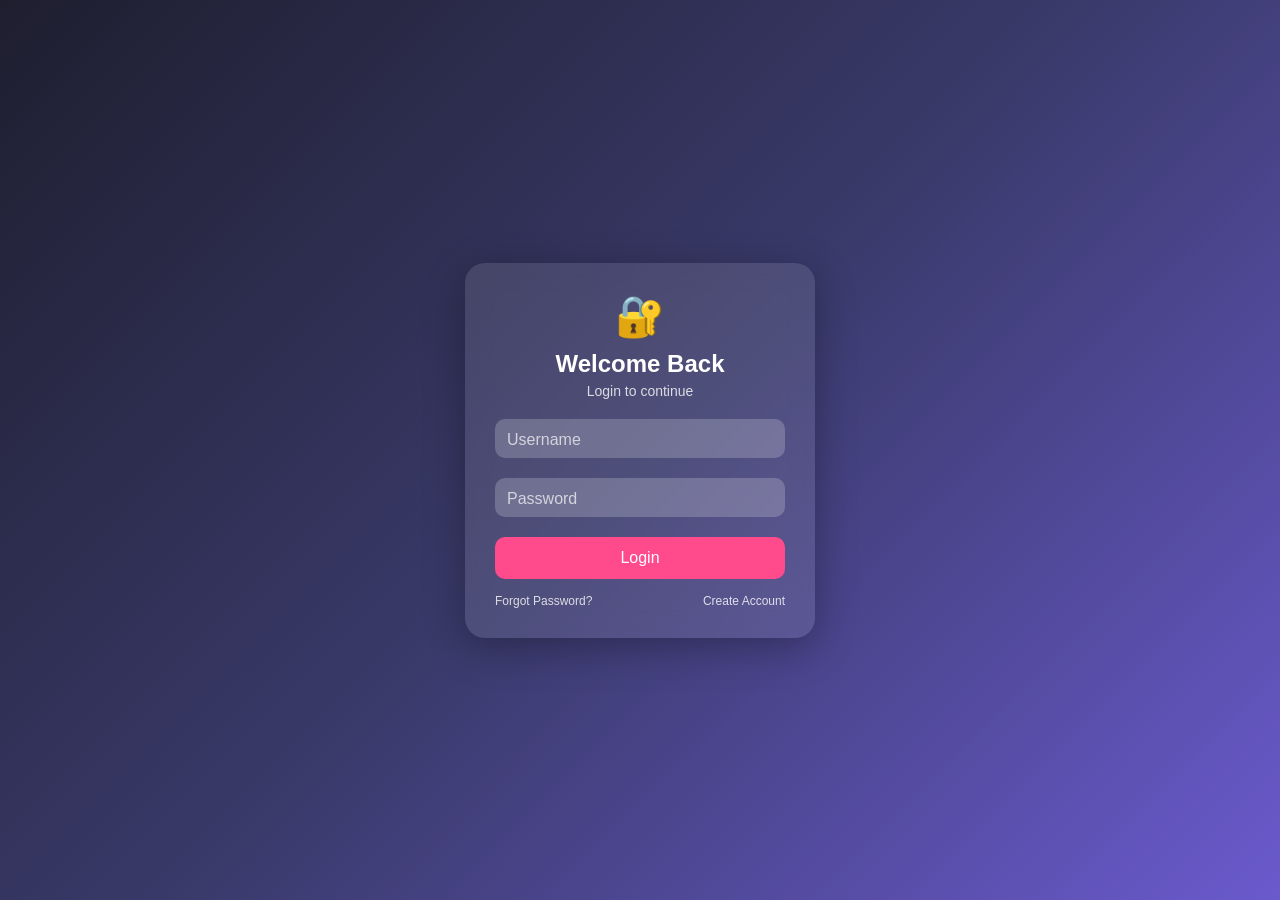
<file: text.html>
<!DOCTYPE html>
<html lang="en">
<head>
  <meta charset="UTF-8" />
  <meta name="viewport" content="width=device-width, initial-scale=1.0"/>
  <title>Login Page</title>
  <link rel="stylesheet" href="style.css"/>
</head>
<body>

  <div class="container">
    <div class="login-box">
      
      <div class="icon">
        🔐
      </div>

      <h2>Welcome Back</h2>
      <p class="subtitle">Login to continue</p>

      <form>
        <div class="input-box">
          <input type="text" required />
          <label>Username</label>
        </div>

        <div class="input-box">
          <input type="password" required />
          <label>Password</label>
        </div>

        <button type="submit">Login</button>

        <div class="extra">
          <a href="#">Forgot Password?</a>
          <a href="#">Create Account</a>
        </div>
      </form>

    </div>
  </div>

</body>
</html>
</file>
<file: style.css>
* {
    margin: 0;
    padding: 0;
    box-sizing: border-box;
    font-family: 'Segoe UI', sans-serif;
  }
  
  body {
    height: 100vh;
    display: flex;
    justify-content: center;
    align-items: center;
  
    background: linear-gradient(135deg, #1e1e2f, #3a3a6b, #6a5acd);
  }
  
  .container {
    width: 100%;
    display: flex;
    justify-content: center;
  }
  
  .login-box {
    width: 350px;
    padding: 30px;
    background: rgba(255, 255, 255, 0.1);
    backdrop-filter: blur(12px);
    border-radius: 20px;
    box-shadow: 0 10px 40px rgba(0,0,0,0.3);
    text-align: center;
    color: white;
  }
  
  .icon {
    font-size: 40px;
    margin-bottom: 10px;
  }
  
  h2 {
    margin-bottom: 5px;
  }
  
  .subtitle {
    font-size: 14px;
    margin-bottom: 20px;
    opacity: 0.8;
  }
  
  /* Input Fields */
  .input-box {
    position: relative;
    margin: 20px 0;
  }
  
  .input-box input {
    width: 100%;
    padding: 12px;
    border: none;
    outline: none;
    border-radius: 10px;
    background: rgba(255,255,255,0.2);
    color: white;
  }
  
  .input-box label {
    position: absolute;
    left: 12px;
    top: 12px;
    color: rgba(255,255,255,0.7);
    transition: 0.3s;
    pointer-events: none;
  }
  
  /* floating label effect */
  .input-box input:focus + label,
  .input-box input:valid + label {
    top: -10px;
    font-size: 12px;
    color: #fff;
  }
  
  /* Button */
  button {
    width: 100%;
    padding: 12px;
    border: none;
    border-radius: 10px;
    background: #ff4b8b;
    color: white;
    font-size: 16px;
    cursor: pointer;
    transition: 0.3s;
  }
  
  button:hover {
    background: #ff2f73;
    transform: scale(1.05);
  }
  
  /* Extra links */
  .extra {
    margin-top: 15px;
    display: flex;
    justify-content: space-between;
    font-size: 12px;
  }
  
  .extra a {
    color: white;
    text-decoration: none;
    opacity: 0.8;
  }
  
  .extra a:hover {
    opacity: 1;
  }
</file>
